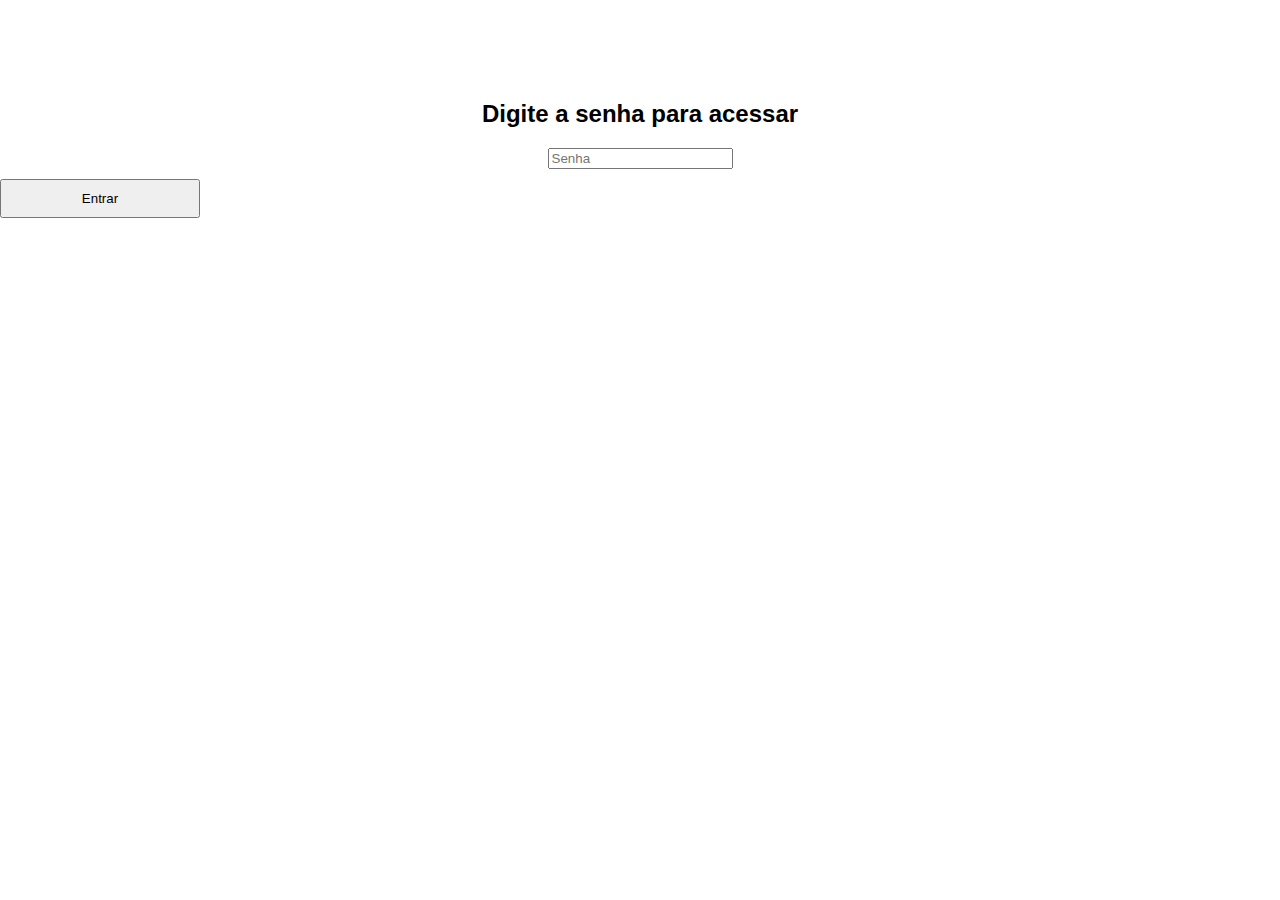
<file: index.html>
<!DOCTYPE html>
<html lang="pt-BR">
<head>
  <meta charset="UTF-8" />
  <meta name="viewport" content="width=device-width, initial-scale=1.0" />
  <title>Login - Sedrah Zither</title>
  <link rel="stylesheet" href="style.css" />
</head>
<body>
  <div id="login-screen">
    <h2>Digite a senha para acessar</h2>
    <input type="password" id="password" placeholder="Senha" />
    <button onclick="checkPassword()">Entrar</button>
  </div>

  <div id="animation-screen" class="hidden">
    <canvas id="matrixCanvas"></canvas>
  </div>

  <script>
    function checkPassword() {
      const input = document.getElementById("password").value;
      if (input === "EXSZ13") {
        document.getElementById("login-screen").classList.add("hidden");
        document.getElementById("animation-screen").classList.remove("hidden");
        startMatrixAnimation();
        setTimeout(() => {
          window.location.href = "home.html";
        }, 4000);
      } else {
        alert("Senha incorreta!");
      }
    }

    function startMatrixAnimation() {
      const canvas = document.getElementById("matrixCanvas");
      const ctx = canvas.getContext("2d");

      canvas.width = window.innerWidth;
      canvas.height = window.innerHeight;

      const letters = "sedrah zither".split("");
      const fontSize = 20;
      const columns = canvas.width / fontSize;
      const drops = Array(Math.floor(columns)).fill(1);

      function draw() {
        ctx.fillStyle = "rgba(0, 0, 0, 0.05)";
        ctx.fillRect(0, 0, canvas.width, canvas.height);

        ctx.fillStyle = "#0F0";
        ctx.font = fontSize + "px monospace";

        for (let i = 0; i < drops.length; i++) {
          const text = letters[Math.floor(Math.random() * letters.length)];
          ctx.fillText(text, i * fontSize, drops[i] * fontSize);

          if (drops[i] * fontSize > canvas.height && Math.random() > 0.975) {
            drops[i] = 0;
          }
          drops[i]++;
        }
      }

      setInterval(draw, 50);
    }
  </script>
</body>
</html>
</file>
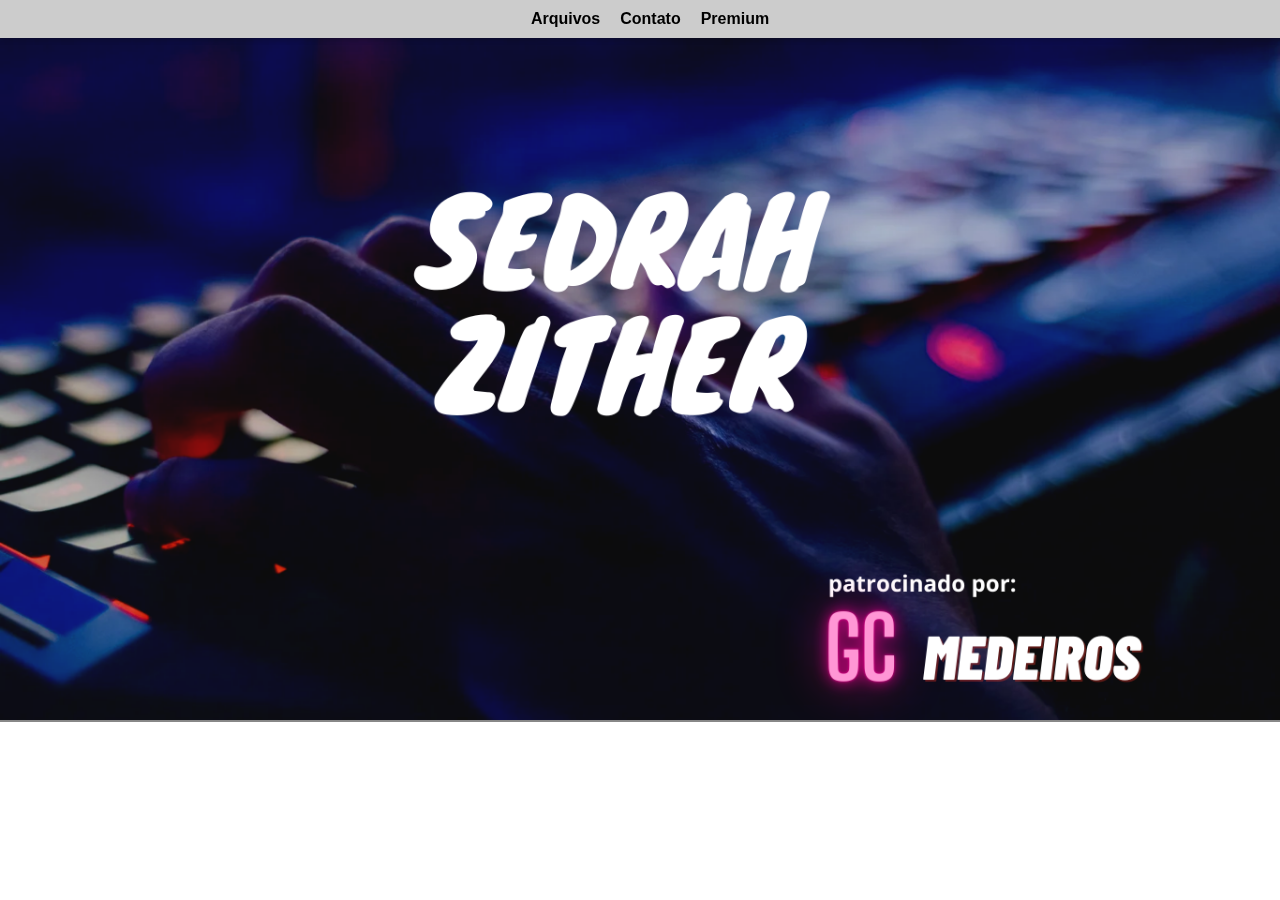
<file: home.html>
<!DOCTYPE html>
<html lang="pt-BR">
<head>
  <meta charset="UTF-8" />
  <meta name="viewport" content="width=device-width, initial-scale=1.0" />
  <title>Sedrah Zither - Principal</title>
  <link rel="stylesheet" href="style.css" />
  <style>
    body {
      margin: 0;
      font-family: Arial, sans-serif;
      background-color: white;
    }

    #banner img {
      width: 100%;
      height: auto;
      display: block;
      border-bottom: 2px solid #888;
    }

    nav {
      position: fixed;
      top: 0;
      left: 0;
      width: 100%;
      background-color: #ccc;
      padding: 10px;
      z-index: 1000;
      box-shadow: 0 2px 5px rgba(0,0,0,0.2);
    }

    nav ul {
      list-style: none;
      display: flex;
      gap: 20px;
      margin: 0;
      padding: 0;
      justify-content: center;
    }

    nav ul li a {
      text-decoration: none;
      color: black;
      font-weight: bold;
    }

    #content-area {
      padding: 100px 20px 20px;
    }

    button {
      display: block;
      margin: 10px 0;
      padding: 10px;
      width: 200px;
      font-size: 16px;
      cursor: pointer;
    }

    .hidden {
      display: none;
    }
  </style>
</head>
<body>
  <!-- Banner com imagem -->
  <div id="banner">
    <img src="provas/SEDRAH ZITHER.png" alt="Banner Sedrah Zither" />
  </div>

  <!-- Menu de navegação fixo -->
  <nav>
    <ul>
      <li><a href="#" onclick="showSection('arquivos')">Arquivos</a></li>
      <li><a href="#" onclick="showSection('contato')">Contato</a></li>
      <li><a href="#" onclick="showSection('premium')">Premium</a></li>
    </ul>
  </nav>

  <!-- Área onde o conteúdo será exibido -->
  <div id="content-area"></div>

  <!-- Seções ocultas para clonar -->
  <div id="arquivos" class="hidden">
    <button onclick="location.href='pages/conta.html'">Arquivo Conta (c)</button>
    <button onclick="location.href='pages/video.html'">Arquivo Vídeo (v)</button>
    <button onclick="location.href='pages/pessoa.html'">Arquivo Pessoa (p)</button>
    <button onclick="location.href='pages/foto.html'">Arquivo Foto (f)</button>
    <button onclick="location.href='pages/caso.html'">Arquivo Caso (ca)</button>
    <button onclick="location.href='pages/supercaso.html'">Arquivo Super Caso (sca)</button>
  </div>

  <div id="contato" class="hidden">
    <p>Telefone 1: (31) 99999-1234</p>
    <p>Telefone 2: (31) 98888-5678</p>
  </div>

  <div id="premium" class="hidden">
    <!-- Conteúdo em branco -->
  </div>

  <!-- Script para trocar seções -->
  <script>
    function showSection(id) {
      const contentArea = document.getElementById("content-area");
      contentArea.innerHTML = ""; // Limpa conteúdo anterior

      const section = document.getElementById(id);
      if (section) {
        const clone = section.cloneNode(true);
        clone.classList.remove("hidden");
        contentArea.appendChild(clone);
      }
    }
  </script>
</body>
</html>
</file>
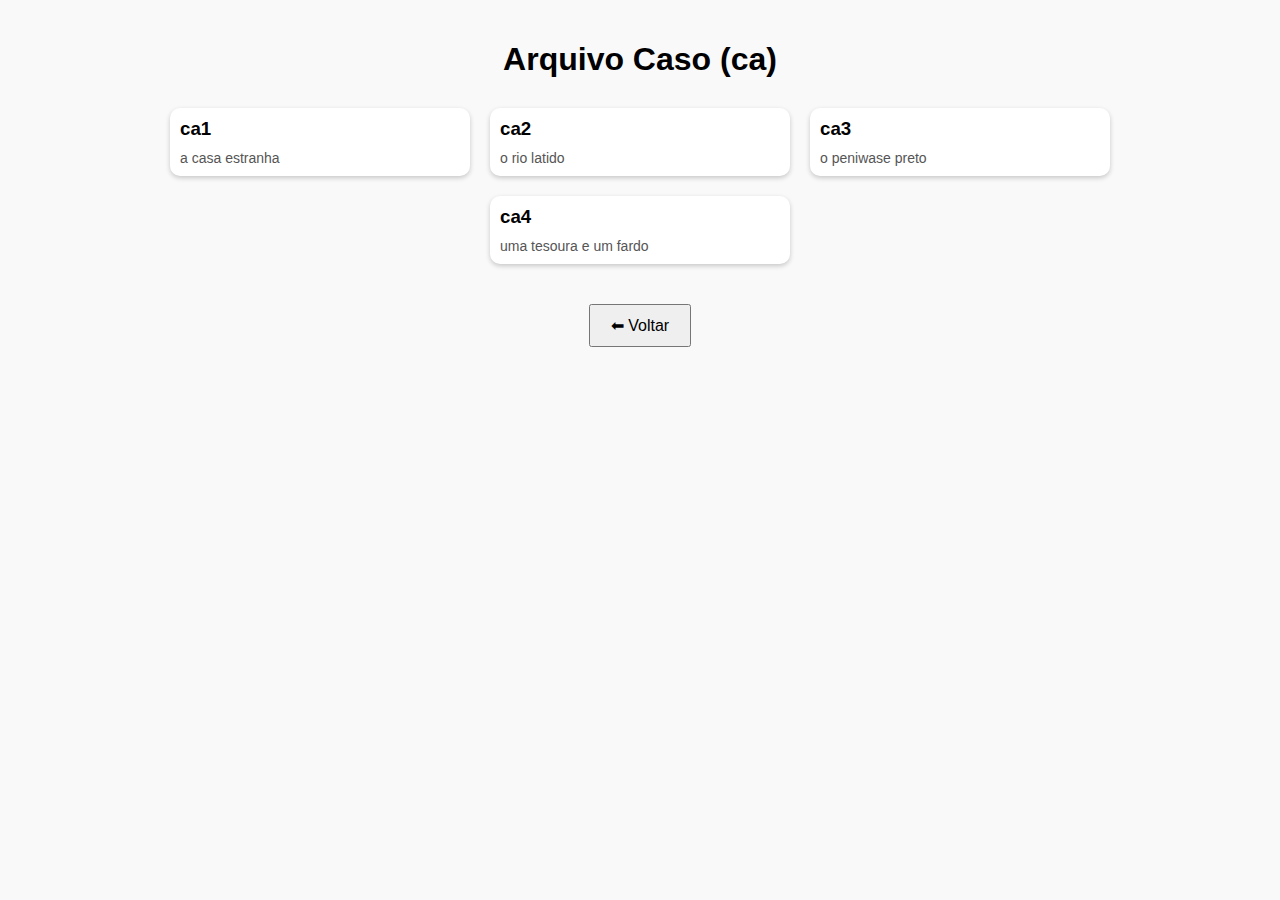
<file: pages/caso.html>
<!DOCTYPE html>
<html lang="pt-BR">
<head>
  <meta charset="UTF-8" />
  <title>Arquivo Caso</title>
  <style>
    body {
      font-family: Arial, sans-serif;
      padding: 20px;
      margin: 0;
      background-color: #f9f9f9;
    }

    h1 {
      text-align: center;
    }

    .card-container {
      display: flex;
      flex-wrap: wrap;
      gap: 20px;
      justify-content: center;
      margin-top: 30px;
    }

    .card {
      width: 300px;
      background-color: #fff;
      border-radius: 10px;
      box-shadow: 0 2px 5px rgba(0,0,0,0.2);
      overflow: hidden;
      transition: transform 0.3s ease, box-shadow 0.3s ease;
      cursor: pointer;
      position: relative;
    }

    .card:hover {
      transform: translateY(-5px) scale(1.02);
      box-shadow: 0 4px 10px rgba(0,0,0,0.3);
    }

    .card img {
      width: 100%;
      height: 180px;
      object-fit: cover;
    }

    .card h3 {
      margin: 10px;
    }

    .card p {
      margin: 0 10px 10px;
      font-size: 14px;
      color: #555;
    }

    .card-details {
      display: none;
      padding: 15px;
      border-top: 1px solid #ddd;
      background-color: #f0f0f0;
    }

    .card.active .card-details {
      display: block;
    }

    .voltar {
      display: block;
      margin: 40px auto 0;
      padding: 10px 20px;
      font-size: 16px;
      cursor: pointer;
    }
  </style>
</head>
<body>
  <h1>Arquivo Caso (ca)</h1>

  <div class="card-container">
    <div class="card" onclick="toggleDetails(this)">
      
      <h3>ca1</h3>
      <p>a casa estranha</p>
      <div class="card-details">
        <p>andré,vitor,kauã e outros acharamuma casa sombria perto do FAFC que tinha um rastro de sangue que leva ate uma casa, e que sai perto do coreto</p>
    </div> </div>

    <div class="card" onclick="toggleDetails(this)">
      
      <h3>ca2</h3>
      <p>o rio latido</p>
      <div class="card-details">
        <p>existe uma macumba no rio do pasto que , ao entrar na agua aparece alguns sons de latido.</p>
      </div>
    </div>

    <div class="card" onclick="toggleDetails(this)">
      
      <h3>ca3</h3>
      <p>o peniwase preto</p>
      <div class="card-details">
        <p>7 crianças estavam sendo perseguidas no campo guanabara por uma pessoa nao indentificada. escutavam barulhos , e viam galhos sendo arremessados. pouco tempo depois uma entidade toda preta e muito grande apareceu no portão. acretitamos que ela apareceu devido ao nosso medo, foi entao que lorenzzo saiu correndo em sua direçao gritando com ele, e ele sumiu, e alguns segundos depois apareceu juan com um galho enorme e bahia .</p>
      </div>
    </div>
  

   <div class="card" onclick="toggleDetails(this)">
      
      <h3>ca4</h3>
      <p>uma tesoura e um fardo</p>
      <div class="card-details">
        <p>um dia um parente do álvaro foi ate uma arvore atras do guanabara, e com uma tesoura ele suicidou</p>
    </div>
  </div>
  </div>

  <button class="voltar" onclick="location.href='../home.html'">⬅ Voltar</button>

  <script>
    function toggleDetails(card) {
      card.classList.toggle("active");
    }
  </script>
</body>
</html>
</file>
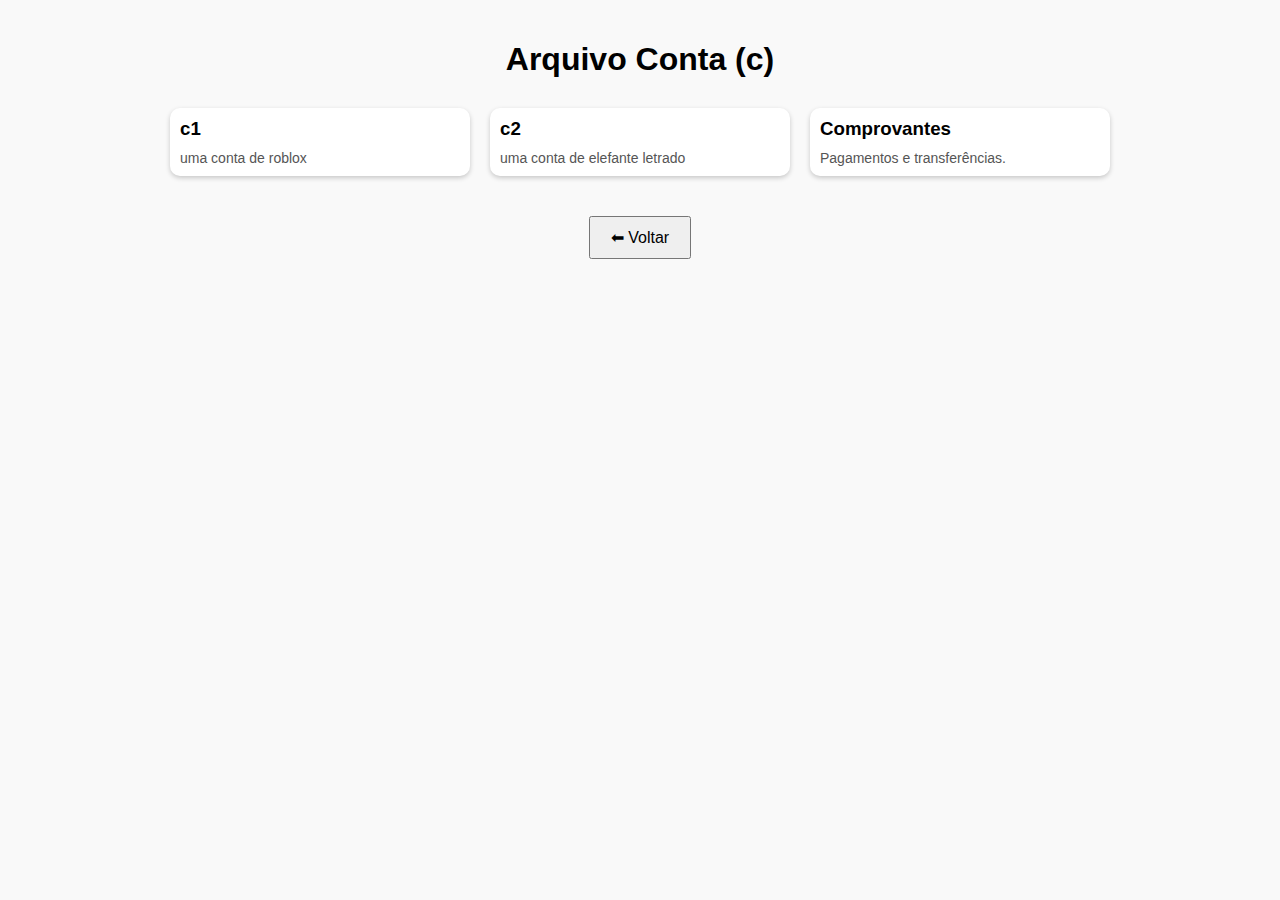
<file: pages/conta.html>
<!DOCTYPE html>
<html lang="pt-BR">
<head>
  <meta charset="UTF-8" />
  <title>Arquivo Conta</title>
  <style>
    body {
      font-family: Arial, sans-serif;
      padding: 20px;
      margin: 0;
      background-color: #f9f9f9;
    }

    h1 {
      text-align: center;
    }

    .card-container {
      display: flex;
      flex-wrap: wrap;
      gap: 20px;
      justify-content: center;
      margin-top: 30px;
    }

    .card {
      width: 300px;
      background-color: #fff;
      border-radius: 10px;
      box-shadow: 0 2px 5px rgba(0,0,0,0.2);
      overflow: hidden;
      transition: transform 0.3s ease, box-shadow 0.3s ease;
      cursor: pointer;
      position: relative;
    }

    .card:hover {
      transform: translateY(-5px) scale(1.02);
      box-shadow: 0 4px 10px rgba(0,0,0,0.3);
    }

    .card img {
      width: 100%;
      height: 180px;
      object-fit: cover;
    }

    .card h3 {
      margin: 10px;
    }

    .card p {
      margin: 0 10px 10px;
      font-size: 14px;
      color: #555;
    }

    .card-details {
      display: none;
      padding: 15px;
      border-top: 1px solid #ddd;
      background-color: #f0f0f0;
    }

    .card.active .card-details {
      display: block;
    }

    .voltar {
      display: block;
      margin: 40px auto 0;
      padding: 10px 20px;
      font-size: 16px;
      cursor: pointer;
    }
  </style>
</head>
<body>
  <h1>Arquivo Conta (c)</h1>

  <div class="card-container">
    <div class="card" onclick="toggleDetails(this)">
      
      <h3>c1</h3>
      <p>uma conta de roblox</p>
      <div class="card-details">
        <p>GUIGUI103729 SENHA: 1234567890owwi</p>
      </div>
    </div>

    <div class="card" onclick="toggleDetails(this)">
      
      <h3>c2</h3>
      <p>uma conta de elefante letrado</p>
      <div class="card-details">
        <p>juan8994294.@aluno.mg.gov.br SENHA: 29072012 </p>
      </div>
    </div>

    <div class="card" onclick="toggleDetails(this)">
      
      <h3>Comprovantes</h3>
      <p>Pagamentos e transferências.</p>
      <div class="card-details">
        <p>Todos os comprovantes de pagamento estão organizados por categoria, com links para download, QR codes de verificação e histórico de envio por e-mail.</p>
      </div>
    </div>
  </div>

  <button class="voltar" onclick="location.href='../home.html'">⬅ Voltar</button>

  <script>
    function toggleDetails(card) {
      card.classList.toggle("active");
    }
  </script>
</body>
</html>
</file>
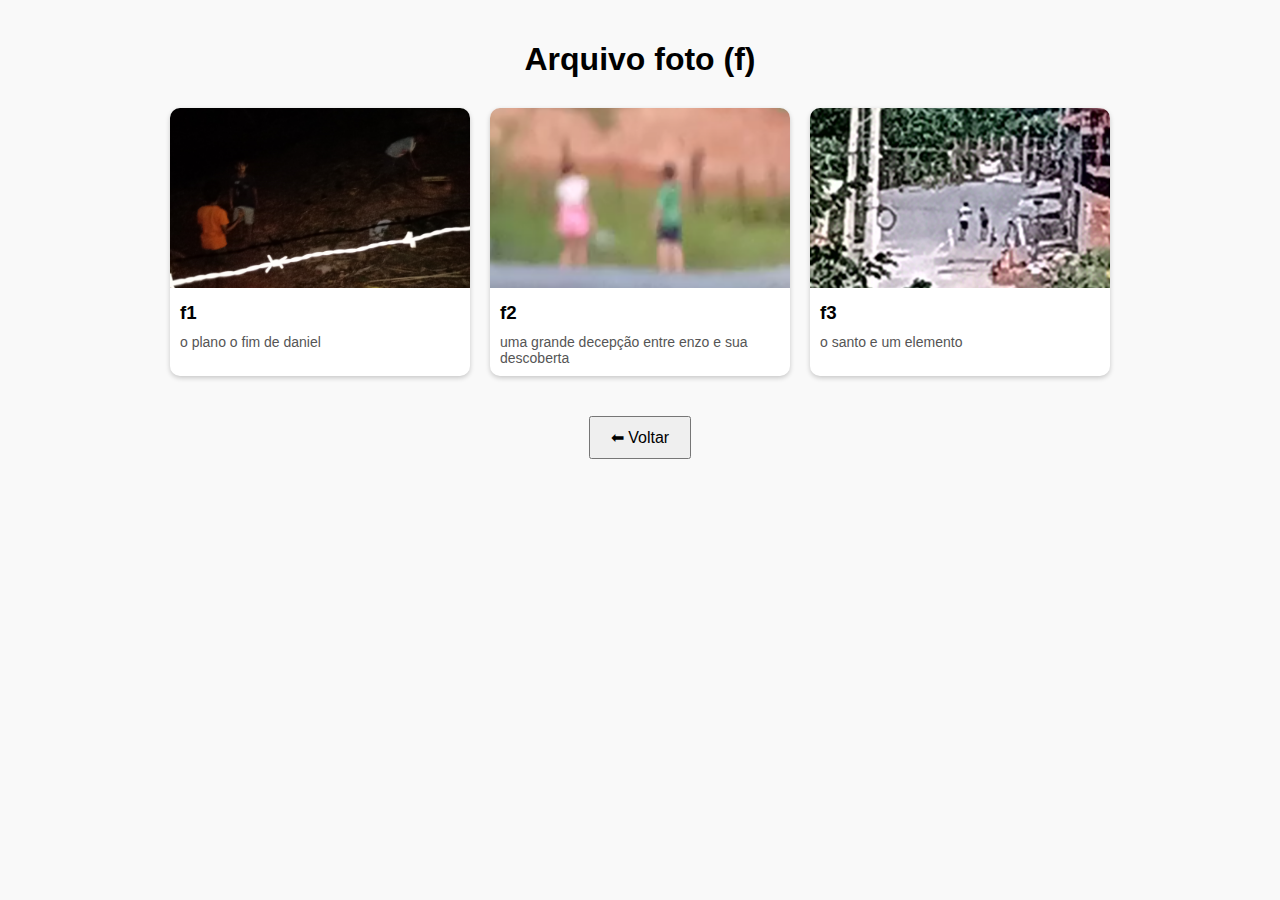
<file: pages/foto.html>
<!DOCTYPE html>
<html lang="pt-BR">
<head>
  <meta charset="UTF-8" />
  <title>Arquivo foto</title>
  <style>
    body {
      font-family: Arial, sans-serif;
      padding: 20px;
      margin: 0;
      background-color: #f9f9f9;
    }

    h1 {
      text-align: center;
    }

    .card-container {
      display: flex;
      flex-wrap: wrap;
      gap: 20px;
      justify-content: center;
      margin-top: 30px;
    }

    .card {
      width: 300px;
      background-color: #fff;
      border-radius: 10px;
      box-shadow: 0 2px 5px rgba(0,0,0,0.2);
      overflow: hidden;
      transition: transform 0.3s ease, box-shadow 0.3s ease;
      cursor: pointer;
      position: relative;
    }

    .card:hover {
      transform: translateY(-5px) scale(1.02);
      box-shadow: 0 4px 10px rgba(0,0,0,0.3);
    }

    .card img {
      width: 100%;
      height: 180px;
      object-fit: cover;
    }

    .card h3 {
      margin: 10px;
    }

    .card p {
      margin: 0 10px 10px;
      font-size: 14px;
      color: #555;
    }

    .card-details {
      display: none;
      padding: 15px;
      border-top: 1px solid #ddd;
      background-color: #f0f0f0;
    }

    .card.active .card-details {
      display: block;
    }

    .voltar {
      display: block;
      margin: 40px auto 0;
      padding: 10px 20px;
      font-size: 16px;
      cursor: pointer;
    }
  </style>
</head>
<body>
  <h1>Arquivo foto (f)</h1>

  <div class="card-container">
    <div class="card" onclick="toggleDetails(this)">
      <img src="../provas/o plano.jpg" alt="Imagem 1" />
      <h3>f1</h3>
      <p>o plano o fim de daniel</p>
      <div class="card-details">
        <p>eles planejaram o fimde um ex amigo, apos conflitos envolvendo dominio</p>
      </div>
    </div>

    <div class="card" onclick="toggleDetails(this)">
      <img src="../provas/enzo e a descoberta.png" alt="Imagem 2" />
    <h3>f2</h3>
      <p>uma grande decepção entre enzo e sua descoberta</p>
      <div class="card-details">
        <p>essa foto mostra enzo com sua namorada, quase um ano antes de descobrir que ela é pansexual</p>
      </div>
    </div>

    <div class="card" onclick="toggleDetails(this)">
      <img src="../provas/o elemento.jpg" />
      <h3>f3</h3>
      <p>o santo e um elemento</p>
      <div class="card-details">
        <p>a imagem a seguir mostra um elemento planejando a quebra de atitude aoutras pessoas, falando isso com um não envolvido. imagem fotografada de muito longe, com um auxilio de um binoculo</p>
      </div>
    </div>
  </div>

  <button class="voltar" onclick="location.href='../home.html'">⬅ Voltar</button>

  <script>
    function toggleDetails(card) {
      card.classList.toggle("active");
    }
  </script>
</body>
</html>
</file>
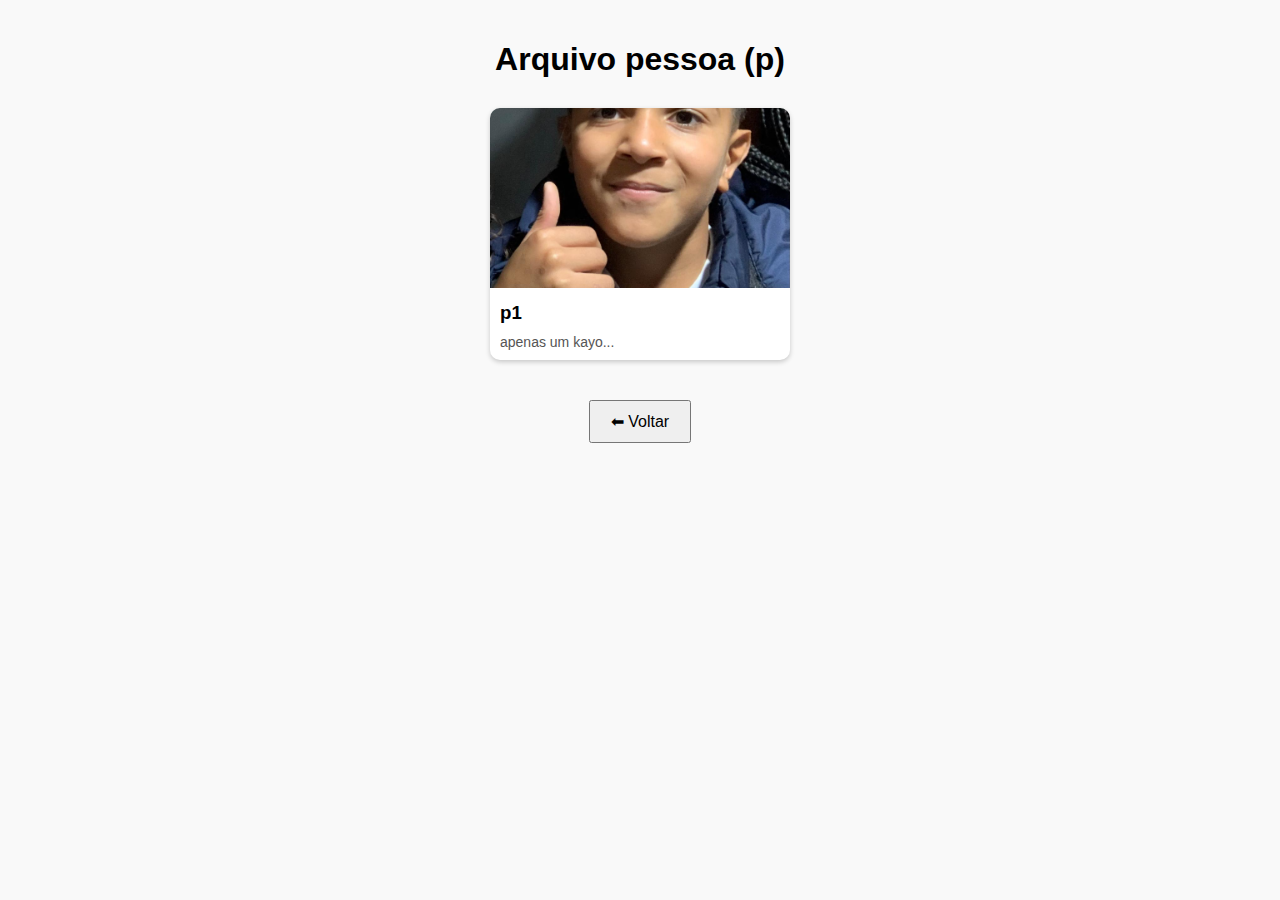
<file: pages/pessoa.html>
<!DOCTYPE html>
<html lang="pt-BR">
<head>
  <meta charset="UTF-8" />
  <title>Arquivo pessoa</title>
  <style>
    body {
      font-family: Arial, sans-serif;
      padding: 20px;
      margin: 0;
      background-color: #f9f9f9;
    }

    h1 {
      text-align: center;
    }

    .card-container {
      display: flex;
      flex-wrap: wrap;
      gap: 20px;
      justify-content: center;
      margin-top: 30px;
    }

    .card {
      width: 300px;
      background-color: #fff;
      border-radius: 10px;
      box-shadow: 0 2px 5px rgba(0,0,0,0.2);
      overflow: hidden;
      transition: transform 0.3s ease, box-shadow 0.3s ease;
      cursor: pointer;
      position: relative;
    }

    .card:hover {
      transform: translateY(-5px) scale(1.02);
      box-shadow: 0 4px 10px rgba(0,0,0,0.3);
    }

    .card img {
      width: 100%;
      height: 180px;
      object-fit: cover;
    }

    .card h3 {
      margin: 10px;
    }

    .card p {
      margin: 0 10px 10px;
      font-size: 14px;
      color: #555;
    }

    .card-details {
      display: none;
      padding: 15px;
      border-top: 1px solid #ddd;
      background-color: #f0f0f0;
    }

    .card.active .card-details {
      display: block;
    }

    .voltar {
      display: block;
      margin: 40px auto 0;
      padding: 10px 20px;
      font-size: 16px;
      cursor: pointer;
    }
  </style>
</head>
<body>
  <h1>Arquivo pessoa (p)</h1>

  <div class="card-container">
    <div class="card" onclick="toggleDetails(this)">
      <img src="../provas/kayo 1.png" alt="Imagem 1" />
      <h3>p1</h3>
      <p>apenas um kayo...</p>
      <div class="card-details">
        <p>este ainda não tem grandes destaques.</p>
        
      </div>
    </div>
  </div>

    
  <button class="voltar" onclick="location.href='../home.html'">⬅ Voltar</button>

  <script>
    function toggleDetails(card) {
      card.classList.toggle("active");
    }
  </script>
</body>
</html>
</file>
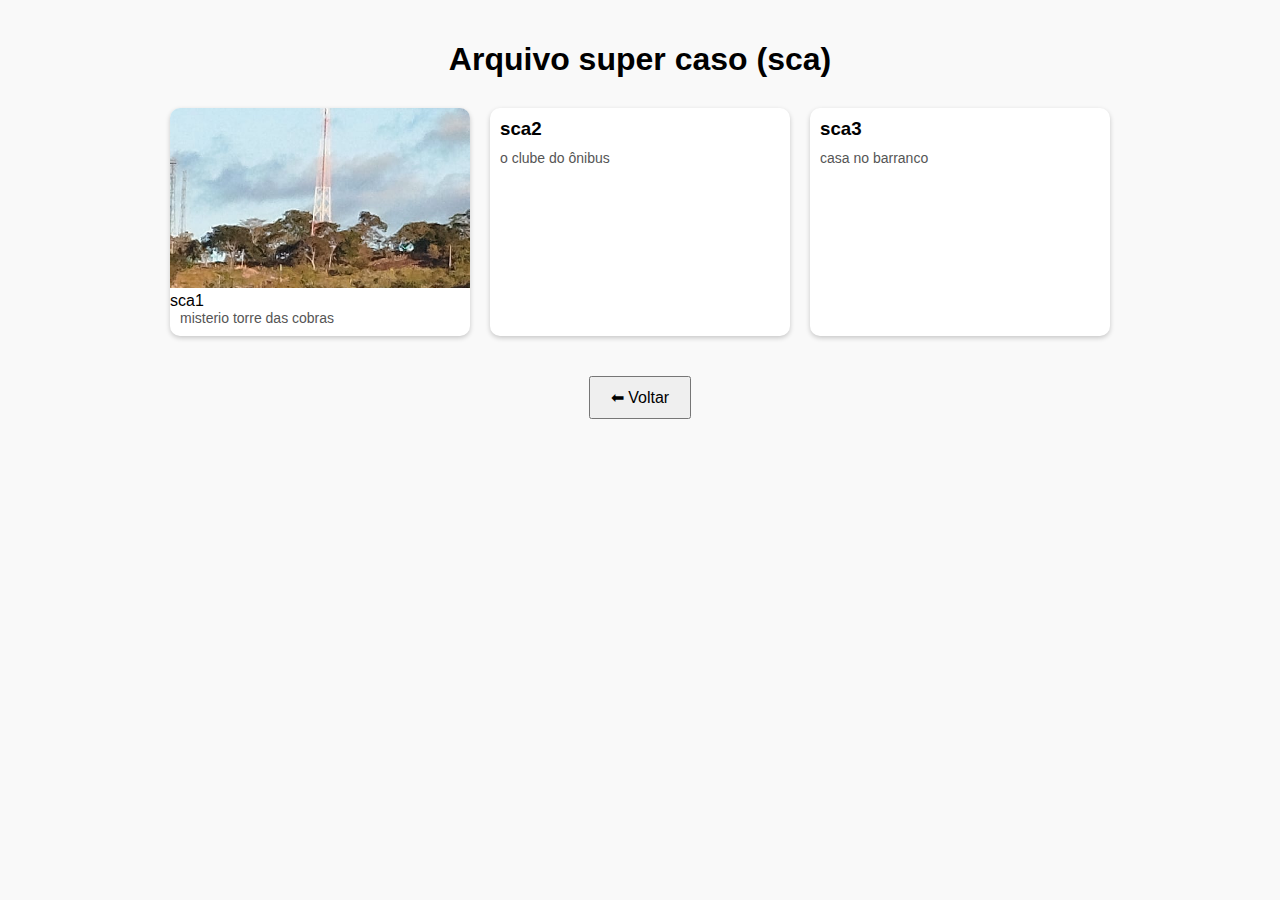
<file: pages/supercaso.html>
<!DOCTYPE html>
<html lang="pt-BR">
<head>
  <meta charset="UTF-8" />
  <title>Arquivo super caso</title>
  <style>
    body {
      font-family: Arial, sans-serif;
      padding: 20px;
      margin: 0;
      background-color: #f9f9f9;
    }

    h1 {
      text-align: center;
    }

    .card-container {
      display: flex;
      flex-wrap: wrap;
      gap: 20px;
      justify-content: center;
      margin-top: 30px;
    }

    .card {
      width: 300px;
      background-color: #fff;
      border-radius: 10px;
      box-shadow: 0 2px 5px rgba(0,0,0,0.2);
      overflow: hidden;
      transition: transform 0.3s ease, box-shadow 0.3s ease;
      cursor: pointer;
      position: relative;
    }

    .card:hover {
      transform: translateY(-5px) scale(1.02);
      box-shadow: 0 4px 10px rgba(0,0,0,0.3);
    }

    .card img {
      width: 100%;
      height: 180px;
      object-fit: cover;
    }

    .card h3 {
      margin: 10px;
    }

    .card p {
      margin: 0 10px 10px;
      font-size: 14px;
      color: #555;
    }

    .card-details {
      display: none;
      padding: 15px;
      border-top: 1px solid #ddd;
      background-color: #f0f0f0;
    }

    .card.active .card-details {
      display: block;
    }

    .voltar {
      display: block;
      margin: 40px auto 0;
      padding: 10px 20px;
      font-size: 16px;
      cursor: pointer;
    }
  </style>
</head>
<body>
  <h1>Arquivo super caso (sca)</h1>

  <div class="card-container">
    <div class="card" onclick="toggleDetails(this)">
      <img src="../provas/a torre 1.jpg">
      
      <h>sca1</h></h3>
      <p>misterio torre das cobras</p>
      <div class="card-details">
        <p>cascavel estavam sendo enviadas</p>
    </div>
    </div>

    <div class="card" onclick="toggleDetails(this)">
      
      <h3>sca2</h3>
      <p>o clube do ônibus </p>
      <div class="card-details">
        <p>um doido e varios onibus</p>
    </div>
    </div>

    <div class="card" onclick="toggleDetails(this)">
      
      <h3>sca3</h3>
      <p>casa no barranco</p>
      <div class="card-details">
      <p>existe uma casa abandonada no barranco gigante...</p>
    </div>
  </div>
 </div>

  <button class="voltar" onclick="location.href='../home.html'">⬅ Voltar</button>

  <script>
    function toggleDetails(card) {
      card.classList.toggle("active");
    }
  </script>
</body>
</html>
</file>
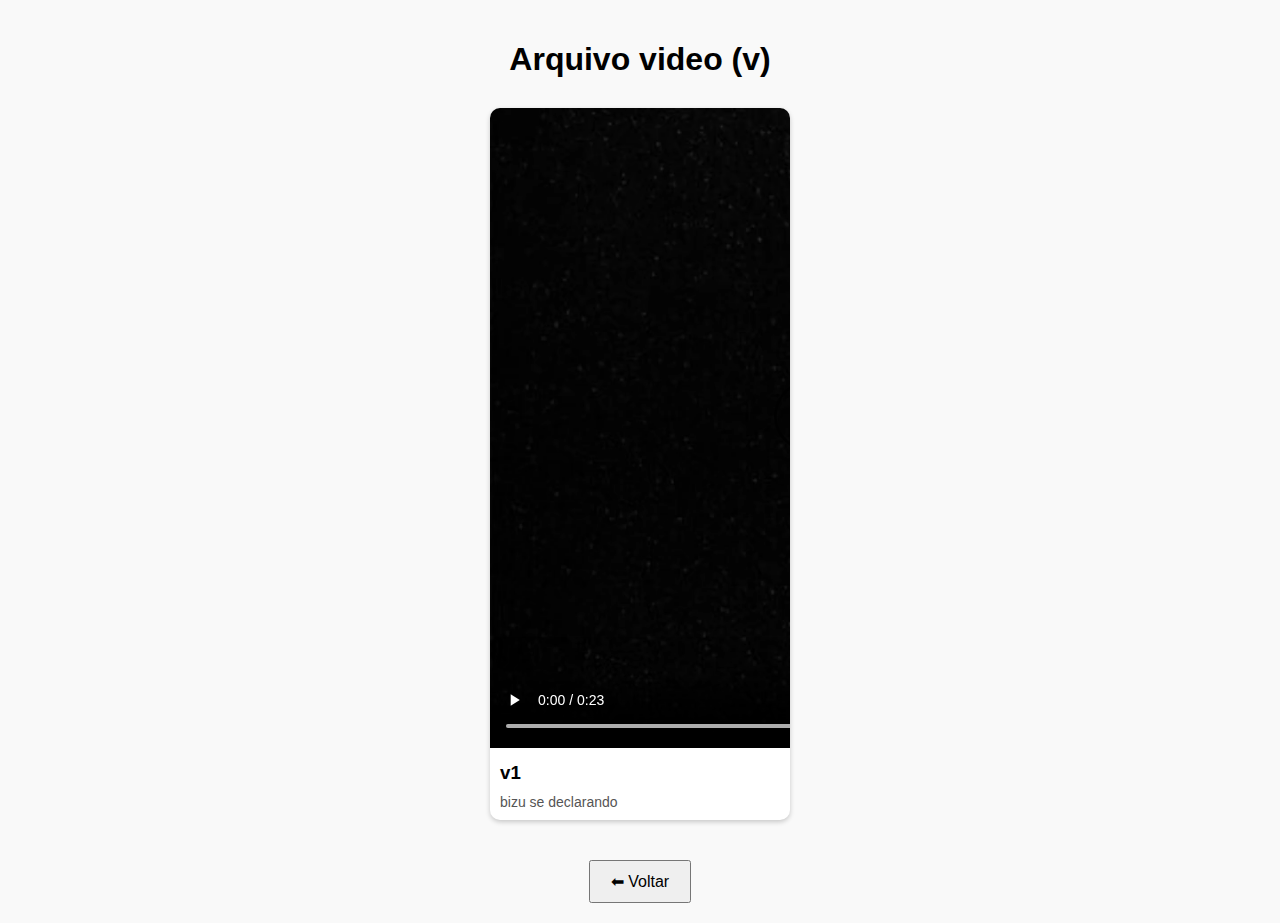
<file: pages/video.html>
<!DOCTYPE html>
<html lang="pt-BR">
<head>
  <meta charset="UTF-8" />
  <title>Arquivo video</title>
  <style>
    body {
      font-family: Arial, sans-serif;
      padding: 20px;
      margin: 0;
      background-color: #f9f9f9;
    }

    h1 {
      text-align: center;
    }

    .card-container {
      display: flex;
      flex-wrap: wrap;
      gap: 20px;
      justify-content: center;
      margin-top: 30px;
    }

    .card {
      width: 300px;
      background-color: #fff;
      border-radius: 10px;
      box-shadow: 0 2px 5px rgba(0,0,0,0.2);
      overflow: hidden;
      transition: transform 0.3s ease, box-shadow 0.3s ease;
      cursor: pointer;
      position: relative;
    }

    .card:hover {
      transform: translateY(-5px) scale(1.02);
      box-shadow: 0 4px 10px rgba(0,0,0,0.3);
    }

    .card img {
      width: 100%;
      height: 180px;
      object-fit: cover;
    }

    .card h3 {
      margin: 10px;
    }

    .card p {
      margin: 0 10px 10px;
      font-size: 14px;
      color: #555;
    }

    .card-details {
      display: none;
      padding: 15px;
      border-top: 1px solid #ddd;
      background-color: #f0f0f0;
    }

    .card.active .card-details {
      display: block;
    }

    .voltar {
      display: block;
      margin: 40px auto 0;
      padding: 10px 20px;
      font-size: 16px;
      cursor: pointer;
    }
  </style>
</head>
<body>
  <h1>Arquivo video (v)</h1>

  <div class="card-container">
    <div class="card" onclick="toggleDetails(this)">
      <video width="640" controls>
      <source src="../provas/bizu declarando.mp4"/> 
      </video>
      <h3>v1</h3>
      <p>bizu se declarando</p>
      <div class="card-details">
        <p>este video mostra o audio de soraya apelidada de bizu se declarando para kauã, em frente a uma igreja catolica.</p>
      </div>
    </div>

  </div>

  <button class="voltar" onclick="location.href='../home.html'">⬅ Voltar</button>

  <script>
    function toggleDetails(card) {
      card.classList.toggle("active");
    }
  </script>
</body>
</html>
</file>
<file: style.css>
body {
  margin: 0;
  font-family: Arial, sans-serif;
  background-color: white;
}

.hidden {
  display: none;
}

#login-screen {
  text-align: center;
  margin-top: 100px;
}

nav {
  background-color: #ccc;
  padding: 10px;
   position: fixed;
  top: 0;
  left: 0;
  width: 100%;
  background-color: #ccc;
  padding: 10px;
  z-index: 1000;
  box-shadow: 0 2px 5px rgba(0,0,0,0.2);

}

nav ul {
  list-style: none;
  display: flex;
  gap: 20px;
}

nav ul li a {
  text-decoration: none;
  color: black;
  font-weight: bold;
}

#content-area {
  padding: 20px;
}

button {
  display: block;
  margin: 10px 0;
  padding: 10px;
  width: 200px;
}

canvas {
  display: block;
  background-color: black;
}
#banner img {
  width: 100%;
  height: auto;
  display: block;
  border-bottom: 2px solid #888;
}
</file>
